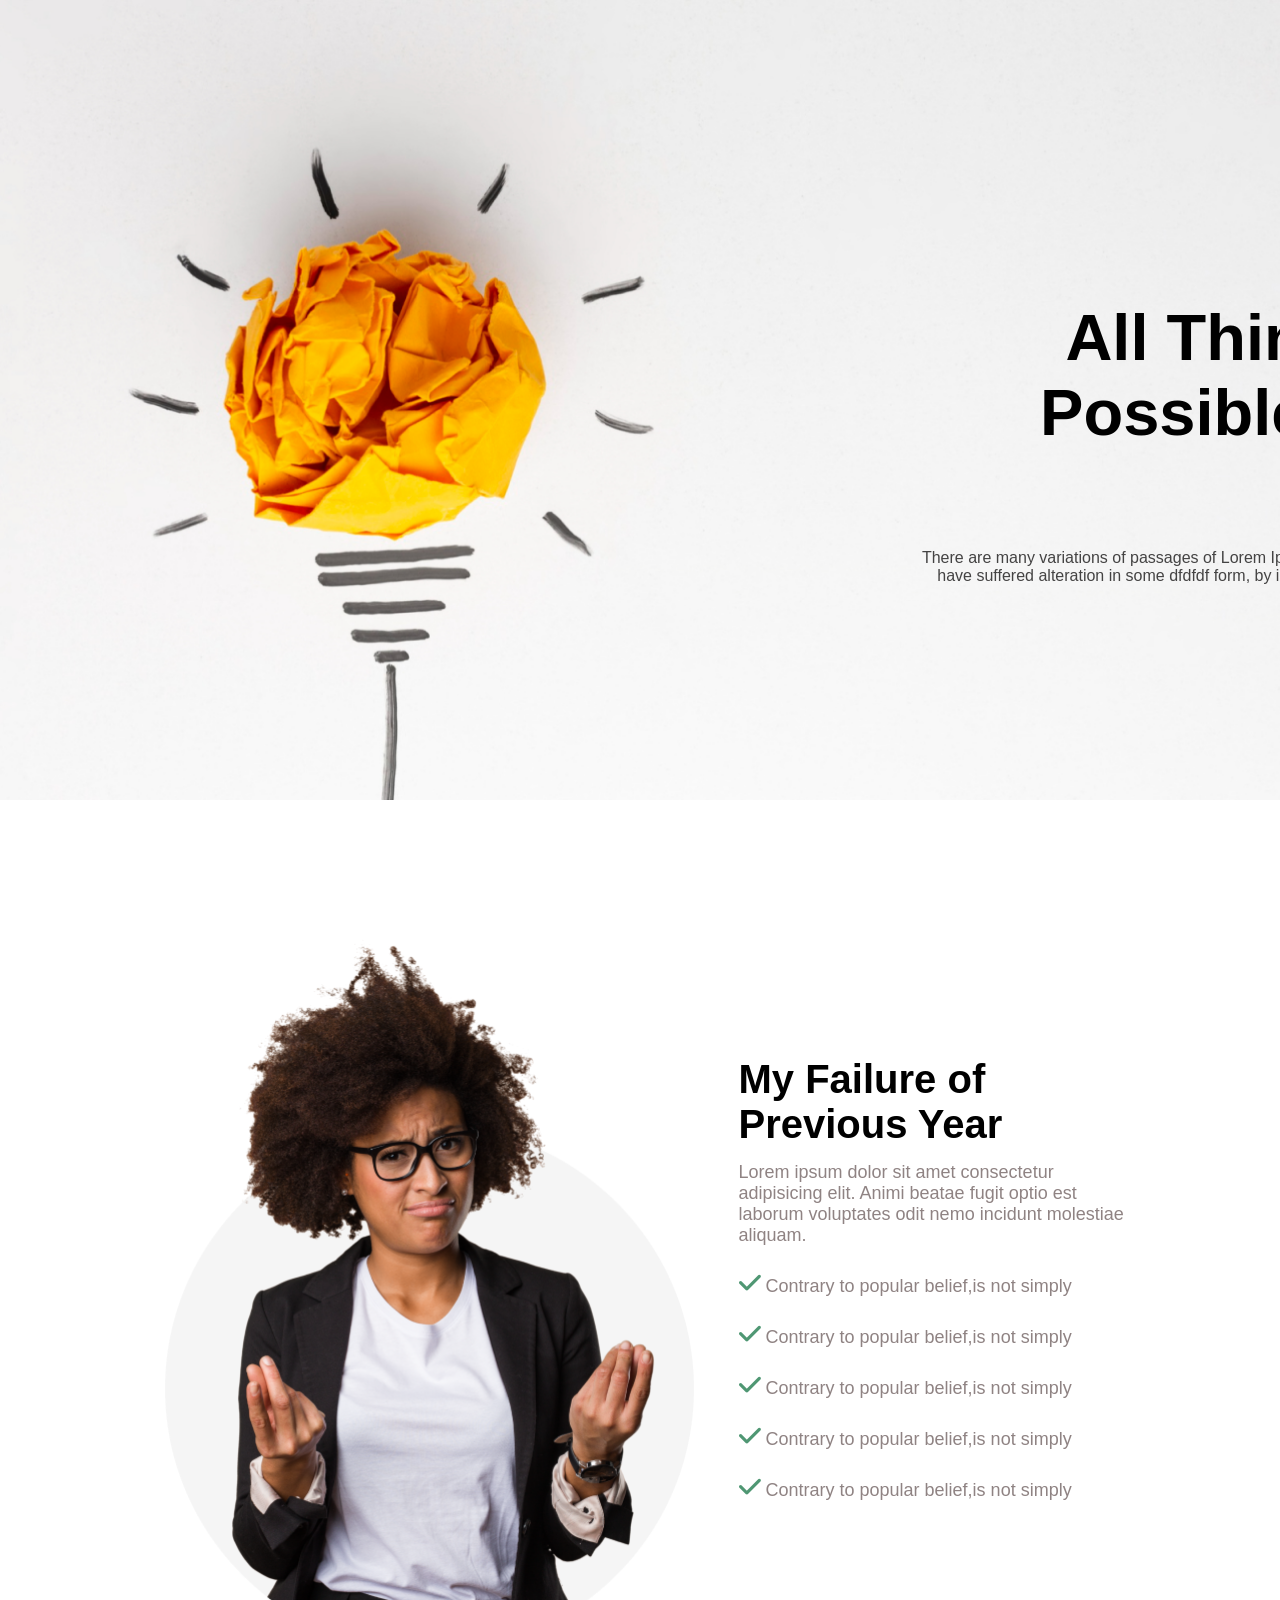
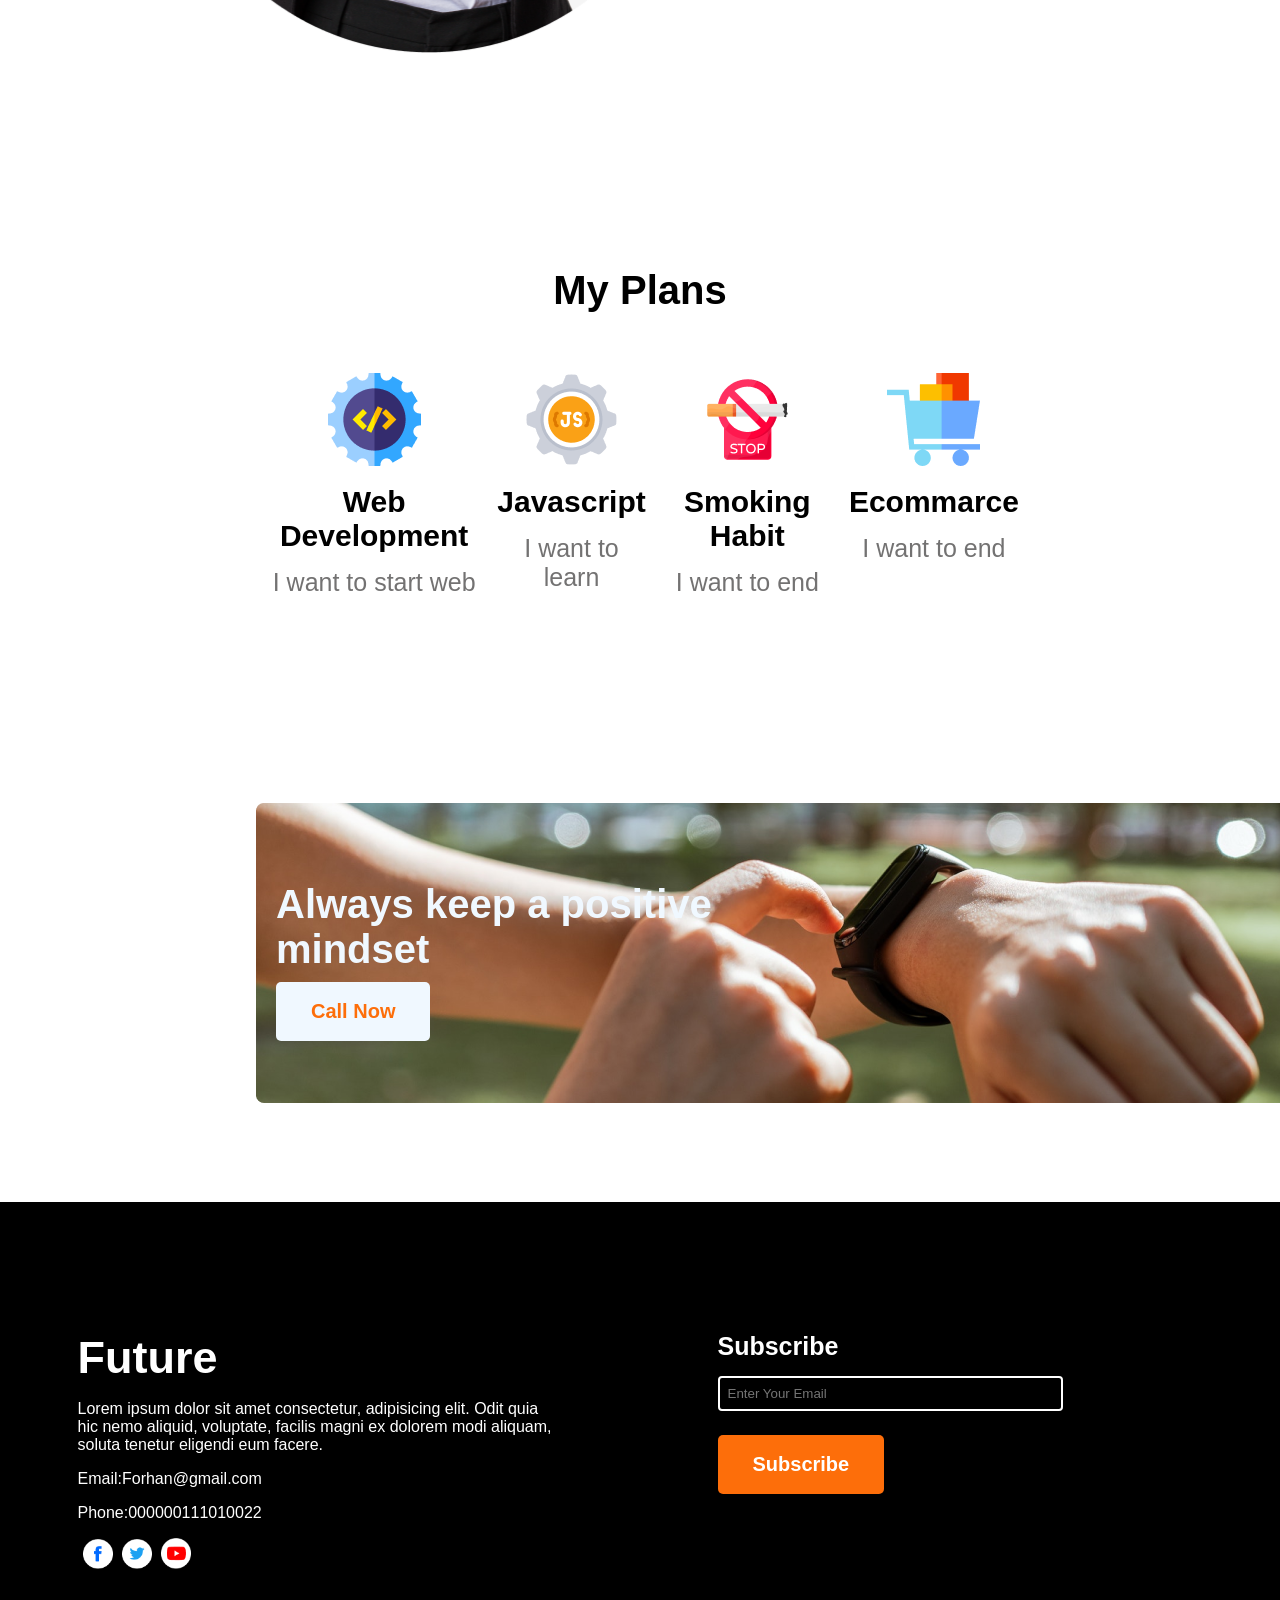
<file: index.html>
<!DOCTYPE html>
<html lang="en">
<head>
    <meta charset="UTF-8">
    <meta http-equiv="X-UA-Compatible" content="IE=edge">
    <meta name="viewport" content="width=device-width, initial-scale=1.0">
    <title>First Assignment</title>
    <link rel="stylesheet" href="styles/style.css">
    <link rel="stylesheet" href="https://cdnjs.cloudflare.com/ajax/libs/font-awesome/6.2.1/css/all.min.css" integrity="sha512-MV7K8+y+gLIBoVD59lQIYicR65iaqukzvf/nwasF0nqhPay5w/9lJmVM2hMDcnK1OnMGCdVK+iQrJ7lzPJQd1w==" crossorigin="anonymous" referrerpolicy="no-referrer" />
    
    
</head>
<body>
    <header class="header">
        <div class="header-contain">
            <h1 class="header-title">All Thinks Are
                Possible If You
                believe</h1>
                <p class="header-sub-title">There are many variations of passages of Lorem Ipsum 
                    available, but the majority have suffered alteration in some dfdfdf
                    form, by injected humour, or randomised words</p>
                    <button class="btn-primary">content us</button>
        </div>

    </header>

    <!--Failure-->
    <main>  

        <section class="failure-section">   
            <div class="failure-div">   
                <img class="failure-img" src="images/person.png" alt="">

                <div class="failure-content">   
                    <h2 class="failure-title"> My Failure of Previous Year</h2>
                    <p class="failure-description"> Lorem ipsum dolor sit amet consectetur adipisicing elit. Animi beatae fugit optio est laborum voluptates odit nemo incidunt molestiae aliquam.</p>
                            
                    <p class="failure-description"><i class="fa-solid fa-check"></i> Contrary to popular belief,is not simply</p>
                    <p class="failure-description"><i class="fa-solid fa-check"></i> Contrary to popular belief,is not simply</p>
                    <p class="failure-description"><i class="fa-solid fa-check"></i> Contrary to popular belief,is not simply</p>
                    <p class="failure-description"><i class="fa-solid fa-check"></i> Contrary to popular belief,is not simply</p>
                    <p class="failure-description"><i class="fa-solid fa-check"></i> Contrary to popular belief,is not simply</p>
                </div>
            </div>
        </section>

    </main>
        
 
    <!--My Plan-->
    <section class="plan-section">
        <h2 class="plan-head">My Plans</h2>
        <div class="plan-container">
            <div class="plan-item">
                <img src="images/icons/web.png" alt="">
                <h3 class="plan-title">Web Development</h3>
                <p class="plan-description">I want to start web</p>
            </div>
            <div class="plan-item">
                <img src="images/icons/js.png" alt="">
                <h3 class="plan-title">Javascript</h3>
                <p class="plan-description">I want to learn</p>
            </div>
            <div class="plan-item">
                <img src="images/icons/smoke.png" alt="">
                <h3 class="plan-title">Smoking Habit</h3>
                <p class="plan-description">I want to end</p>
            </div>
            <div class="plan-item">
                <img src="images/icons/ecom.png" alt="">
                <h3 class="plan-title">Ecommarce</h3>
                <p class="plan-description">I want to end</p>
            </div>
        </div>

    </section>


    <!--Gradient -->


    
        <section class="watch-section">
            <img src="images/watch.png" alt="">
    
           <div class="watch-content">
            <h2 class="watch-title">Always keep a positive mindset</h2>
           
            <button class="watch-button">Call Now</button>
           </div>
    
        </section>

         <!--Footer-->
        <footer class="footer-section">

            <div class="footer-div">   
                <h1 class="future-title">Future</h1>
                <p class="future-description">Lorem ipsum dolor sit amet consectetur, adipisicing elit. Odit quia hic nemo aliquid, voluptate, facilis magni ex dolorem modi aliquam, soluta tenetur eligendi eum facere.</p>

                <p class="future-description">Email:Forhan@gmail.com</p>
                <p class="future-description">Phone:000000111010022</p>

                <div class="icons-div">   
                    <img class="icons" src="images/icons/fb.png" alt="">
                    <img class="icons" src="images/icons/twitter.png" alt="">
                    <img class="icons" src="images//icons/youtube.png" alt="">
                </div>
            </div>

            <div class="footer-div"> 
                <h4 class="footer-subscribe">Subscribe</h4>
                <input class="input" type="text" placeholder="Enter Your Email"> <br> <br>
                <button class="btn-primary">Subscribe</button>
            </div>
        </footer>
   
    
</body>
</html>
</file>
<file: styles/style.css>
*{
    margin: 0;
    font-family: 'Open Sans', sans-serif;
}
.header{
    width: 100%;
    height: 800px;
    background-image: url(../images/banner/banner1.png);
    background-repeat: no-repeat;
    background-size: cover;
    
    
  
    
    

}
.header-contain{
        text-align: right;
        margin: 216px 230px 364px 900px;
        padding-top: 300px;
        width: 600px;
        margin-top: auto;
   
        
        
       
    
    
}
.header-title{
    font-weight: 700;
    font-size: 65px;
    margin-bottom: 24px;
    text-align: right; 

}
.header-sub-title{
    font-weight: 400;
    size: 16px;
    color: #444343;
    text-align: right; 
    margin-bottom: 30px;
}
.btn-primary{
    color: white;
    padding: 20px 25px;
    font-weight: 600;
    font-size: 20px;
    text-align: right;
    border-radius: 5px;
    background-color: #FD6E0A;
    border: 0;
    padding: 18px 35px;
     
}



/*failure section*/

.failure-section{
    width: 80%;
    margin: auto;
    margin-top: 130px;
   

}

.failure-div{
    display: flex;
    align-items: center;
    text-align: left;
    justify-content: space-around;
    
}

.failure-img{
    width: 570px;
    height: 723px;
}

.failure-content{
   text-align: left;

   width: 400px;
}


.failure-title{
    font-weight: 700;
    font-size: 40px;
    margin-bottom: 15px;

}

.failure-description{
    font-size: 18px;
    font-weight: 400;
    color:rgb(143, 131, 131);
    margin-bottom: 25px;
}

.fa-solid{
    color: rgb(79, 151, 115);
    font-size: 25px;
}

.failure-description li {
    list-style: none;
}

/*My plan*/

.plan-section{
    width: 60%;
    margin: auto;
    margin-bottom: 200px;
    
    
    
}
.plan-head{
    font-size: 40px;
    font-weight: 700;
    text-align: center;
    margin-top: 215px;
    margin-bottom: 55px;
    
    
}

.plan-container{
    display: flex;
    justify-content: space-between;
    
}
.plan-container img {
    align-items: center;
    
}

.plan-item{
 
    text-align: center;
    padding: 5px;
}
.plan-title{
    font-weight: 700;
    font-size: 30px;
    margin: 15px 0;
    
}
.plan-description{
    font-weight: 500;
    font-size: 25px;
    color: #737272;
    
}
.plan-item{
    align-items: center;
}


/*watch section*/

.watch-section{
    width: 60%;
    height: 400px;
    margin:auto;
    position: relative;
    
    
   
}
.watch-content{
    position: absolute;
    top:20%;
    margin-left: 20px;
    
    
   
    
    
}

.watch-title{
    width:450px;
    font-weight: 700;
    font-size: 40px;
    color: aliceblue;
}

.watch-button{
    color: #FD6E0A;
    padding: 20px 25px;
    font-weight: 600;
    font-size: 20px;
    text-align: right;
    border-radius: 5px;
    background-color: aliceblue;
    border: 0;
    padding: 18px 35px;
    margin-top: 10px;
}



/*--Footer--*/

.footer-section{
    background-color:black;
    display: flex;
    width: 100%;
    height: 500px;
    justify-content: space-around;

}

.footer-div{
    width:485px;
    height: 317px;
    text-align: left;
    margin-top: 130px;
    margin-left: 230;
   
}

.footer-subscribe{
    margin-bottom: 15px;
    font-weight: 600;
    font-size: 25px;
    color: #FFFFFF;
}

.input{
    width: 325px;
    padding: 8px;
    border-radius: 4px;
    border:solid 2px white;
    margin-bottom: 6px;
    background-color: black;
}


.future-title{
    font-weight: 700;
    font-size: 45px;
    color: #FFFFFF;
    margin-bottom: 16px;
}

.future-description{
    font-weight: 400;
    font-size: 16px;
    color: #FFFFFF;
    margin-bottom: 16px;
}

.icons{
    width: 30px;
    margin-left: 5px;
}
</file>
